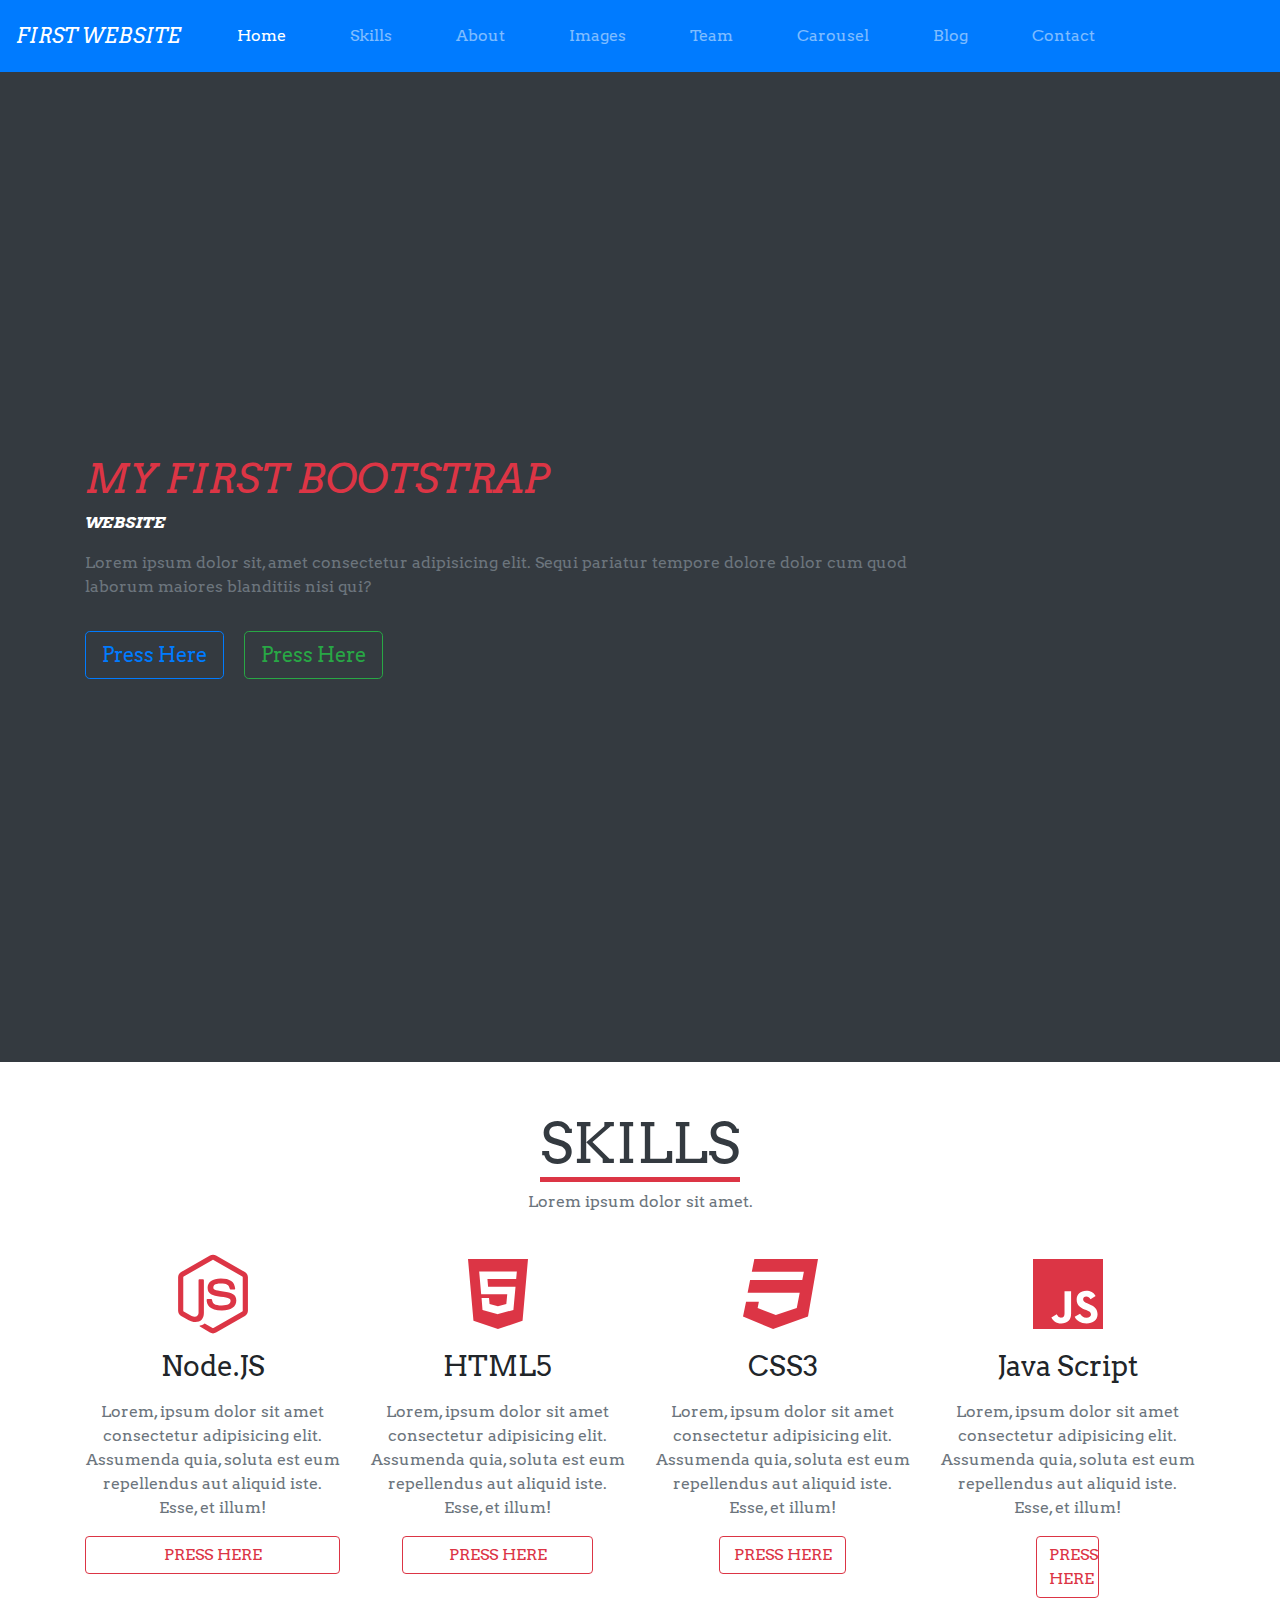
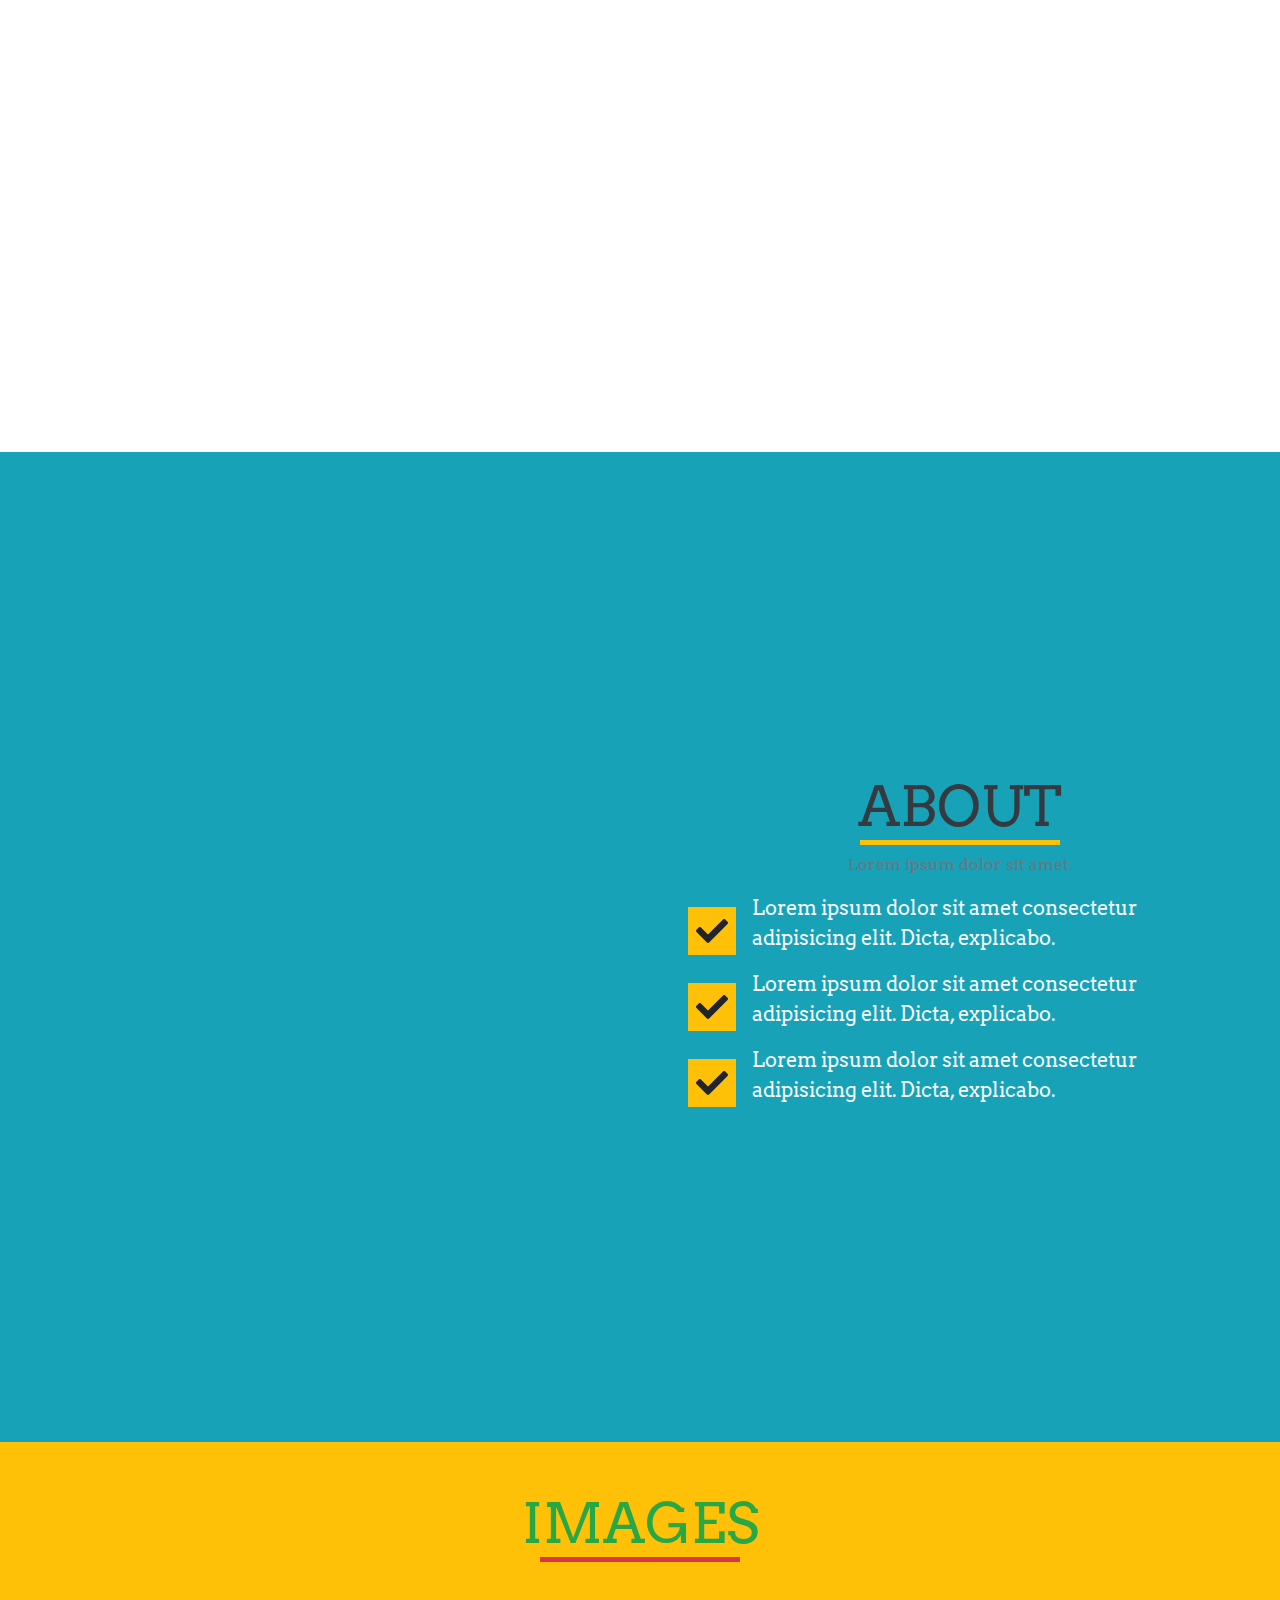
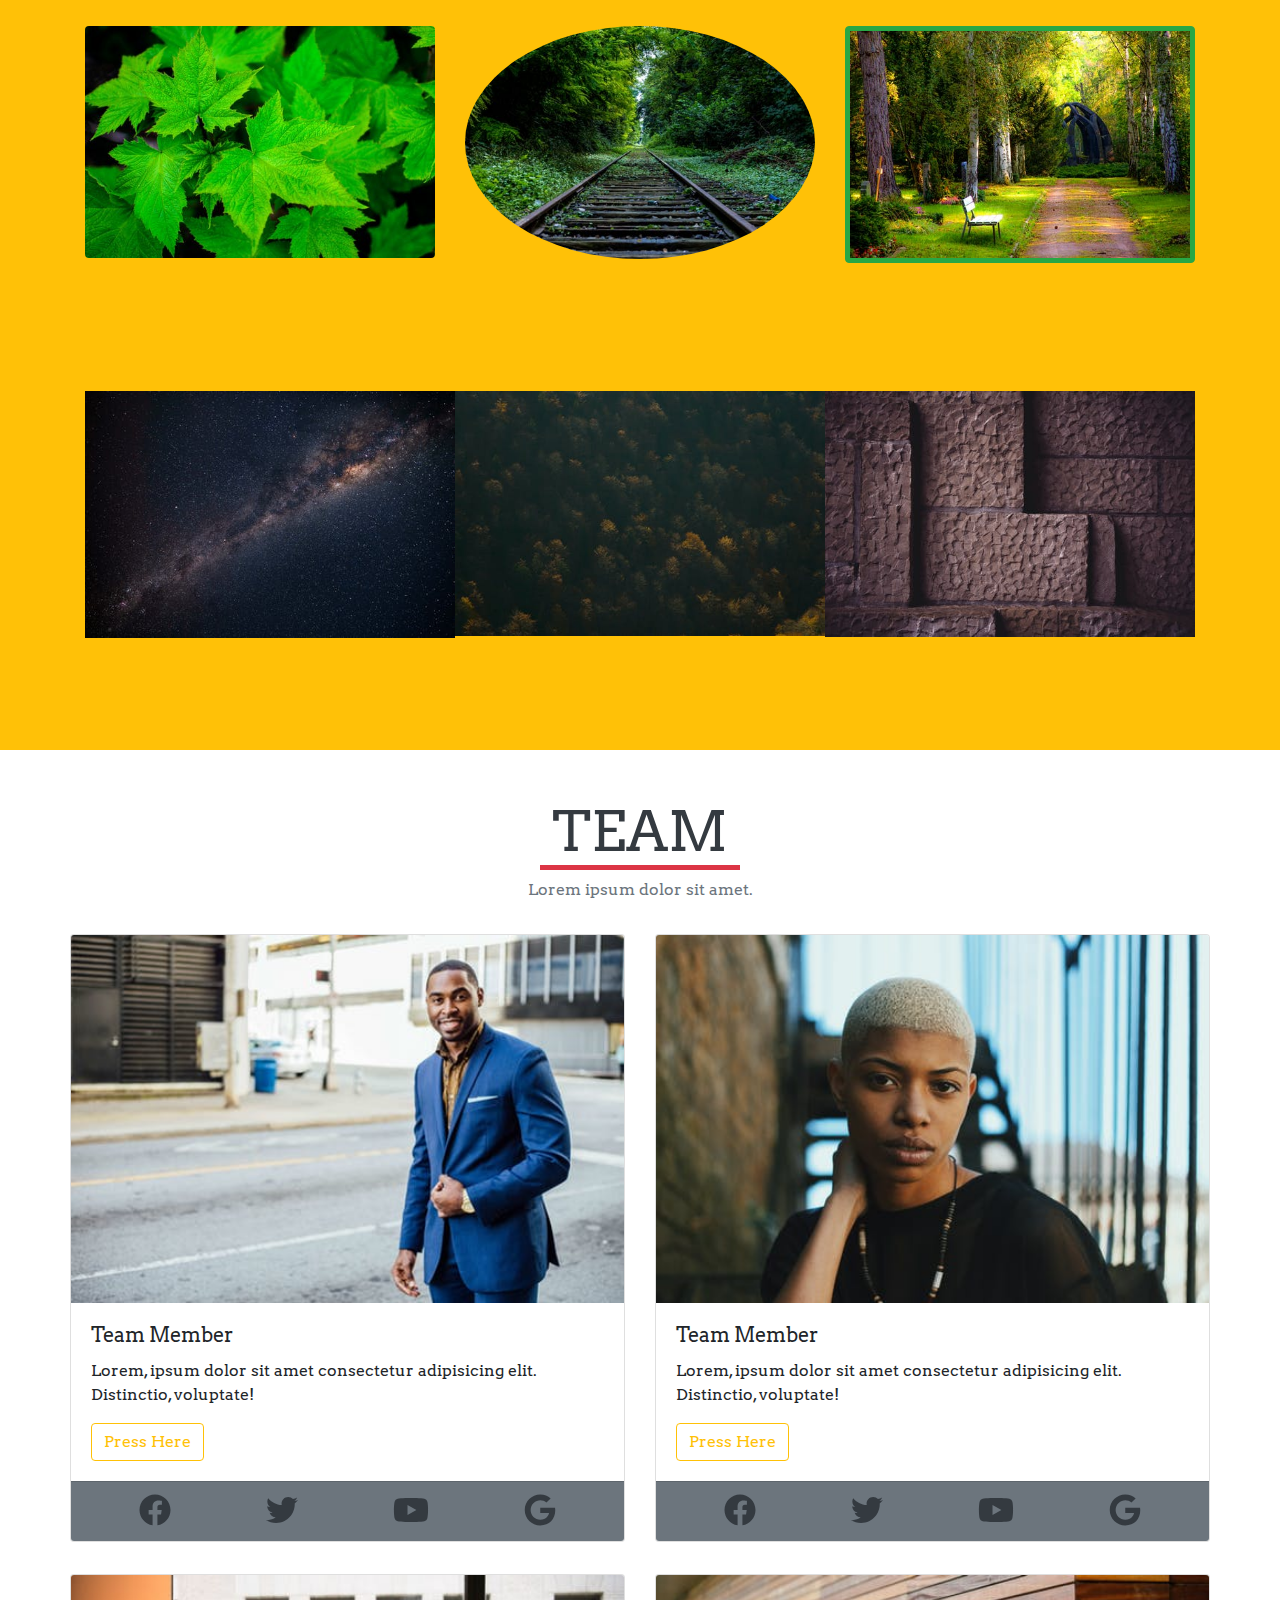
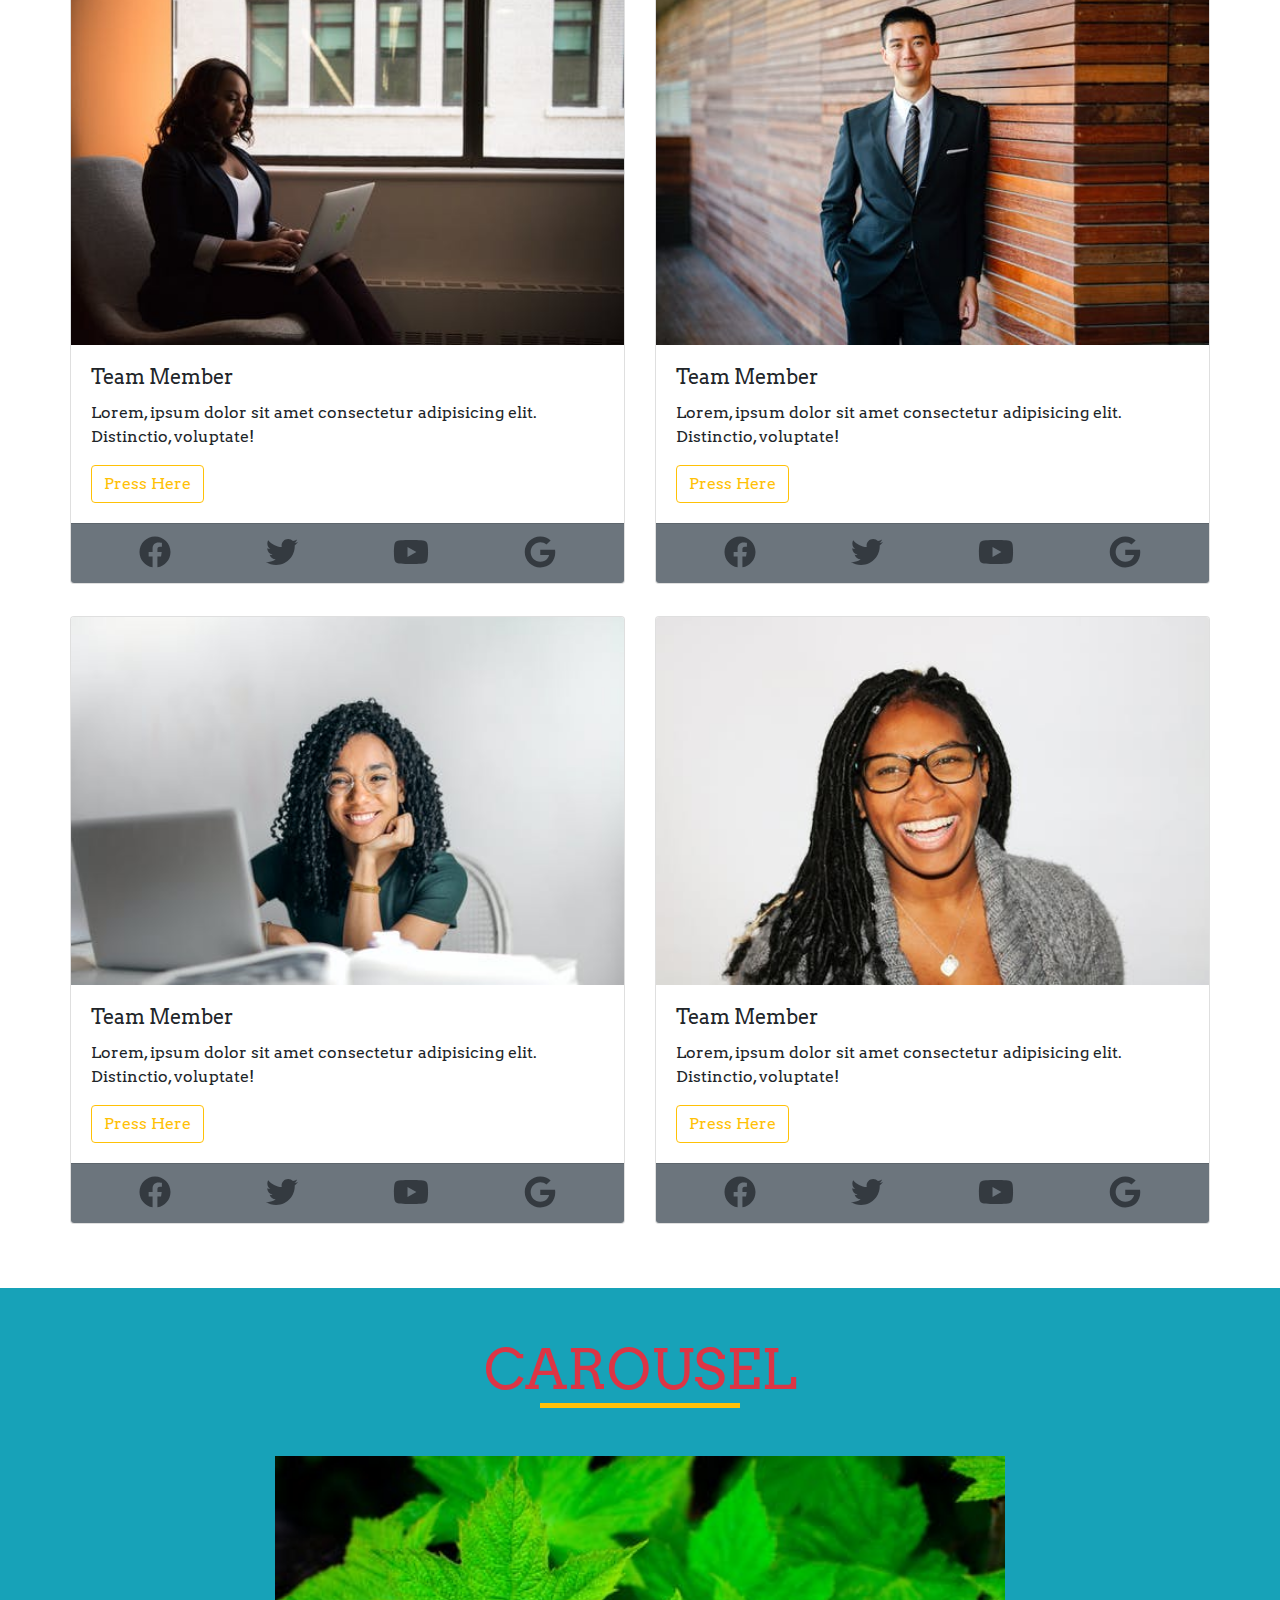
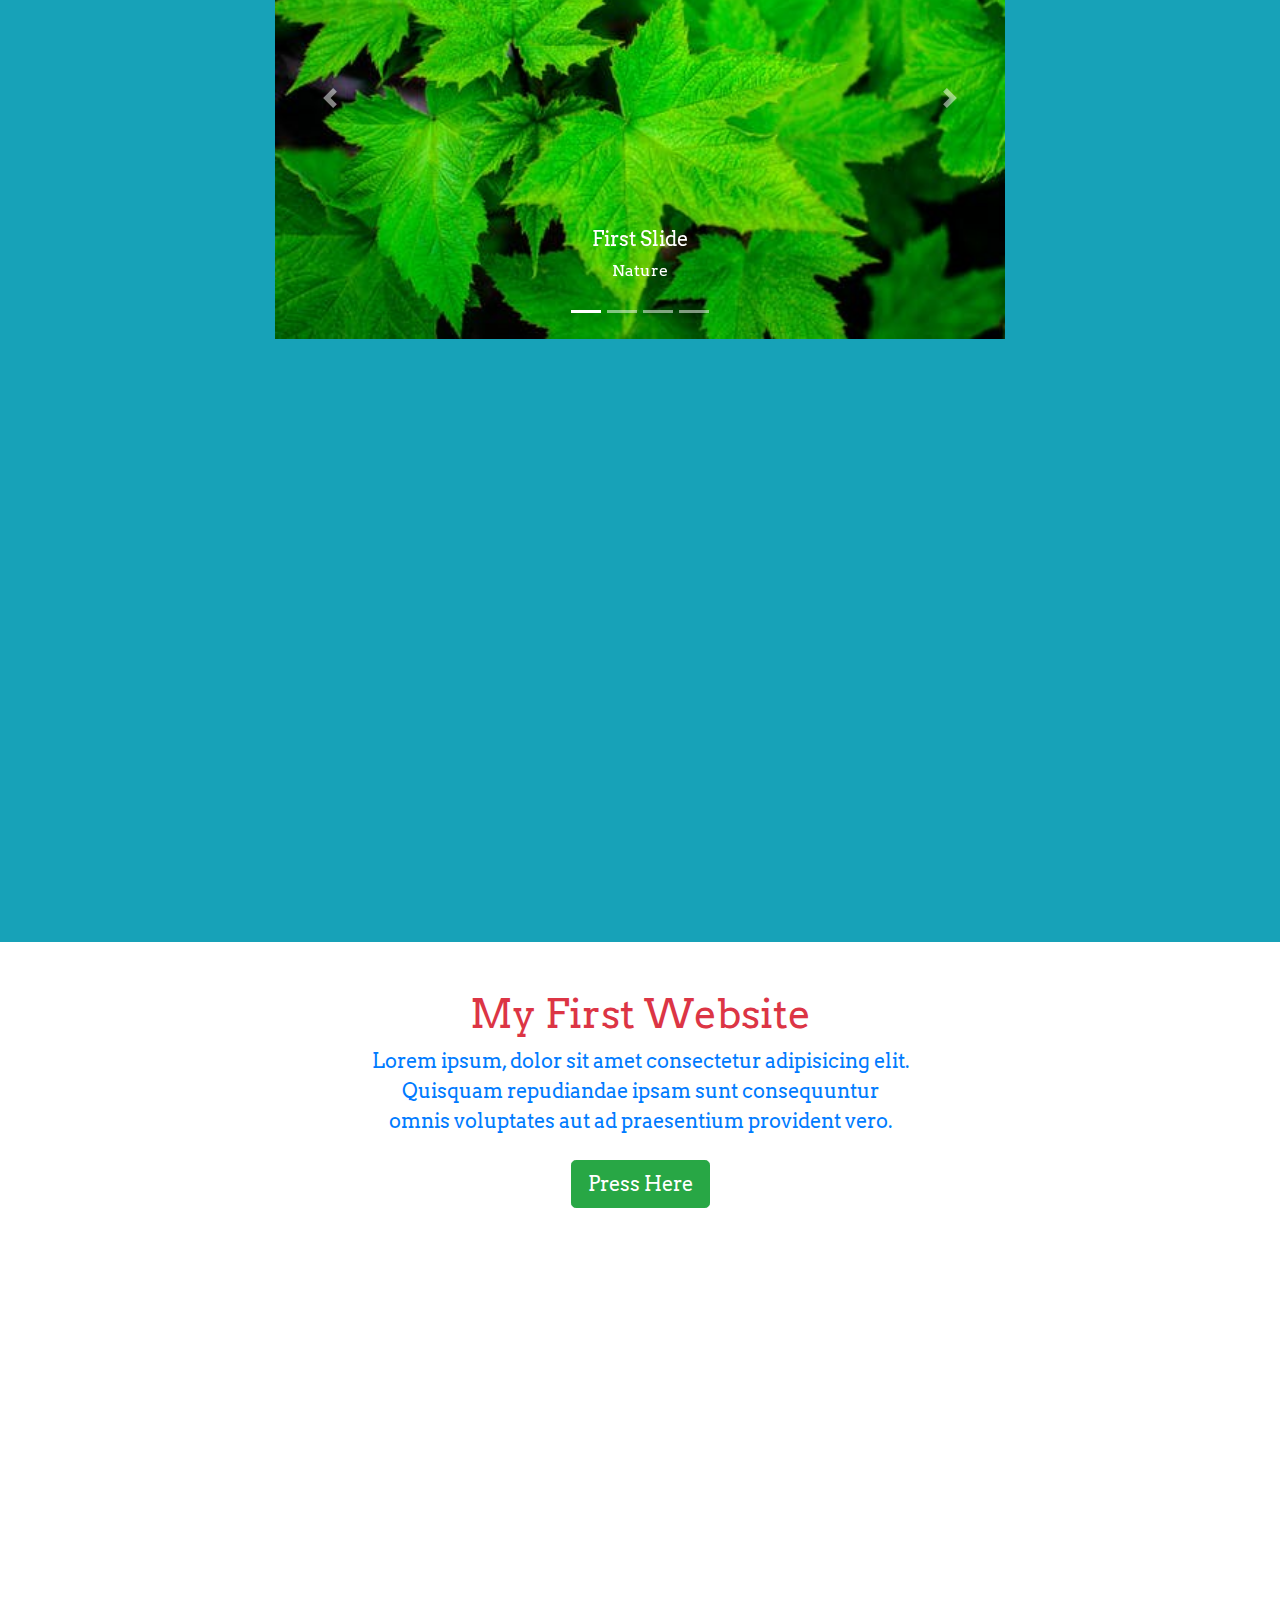
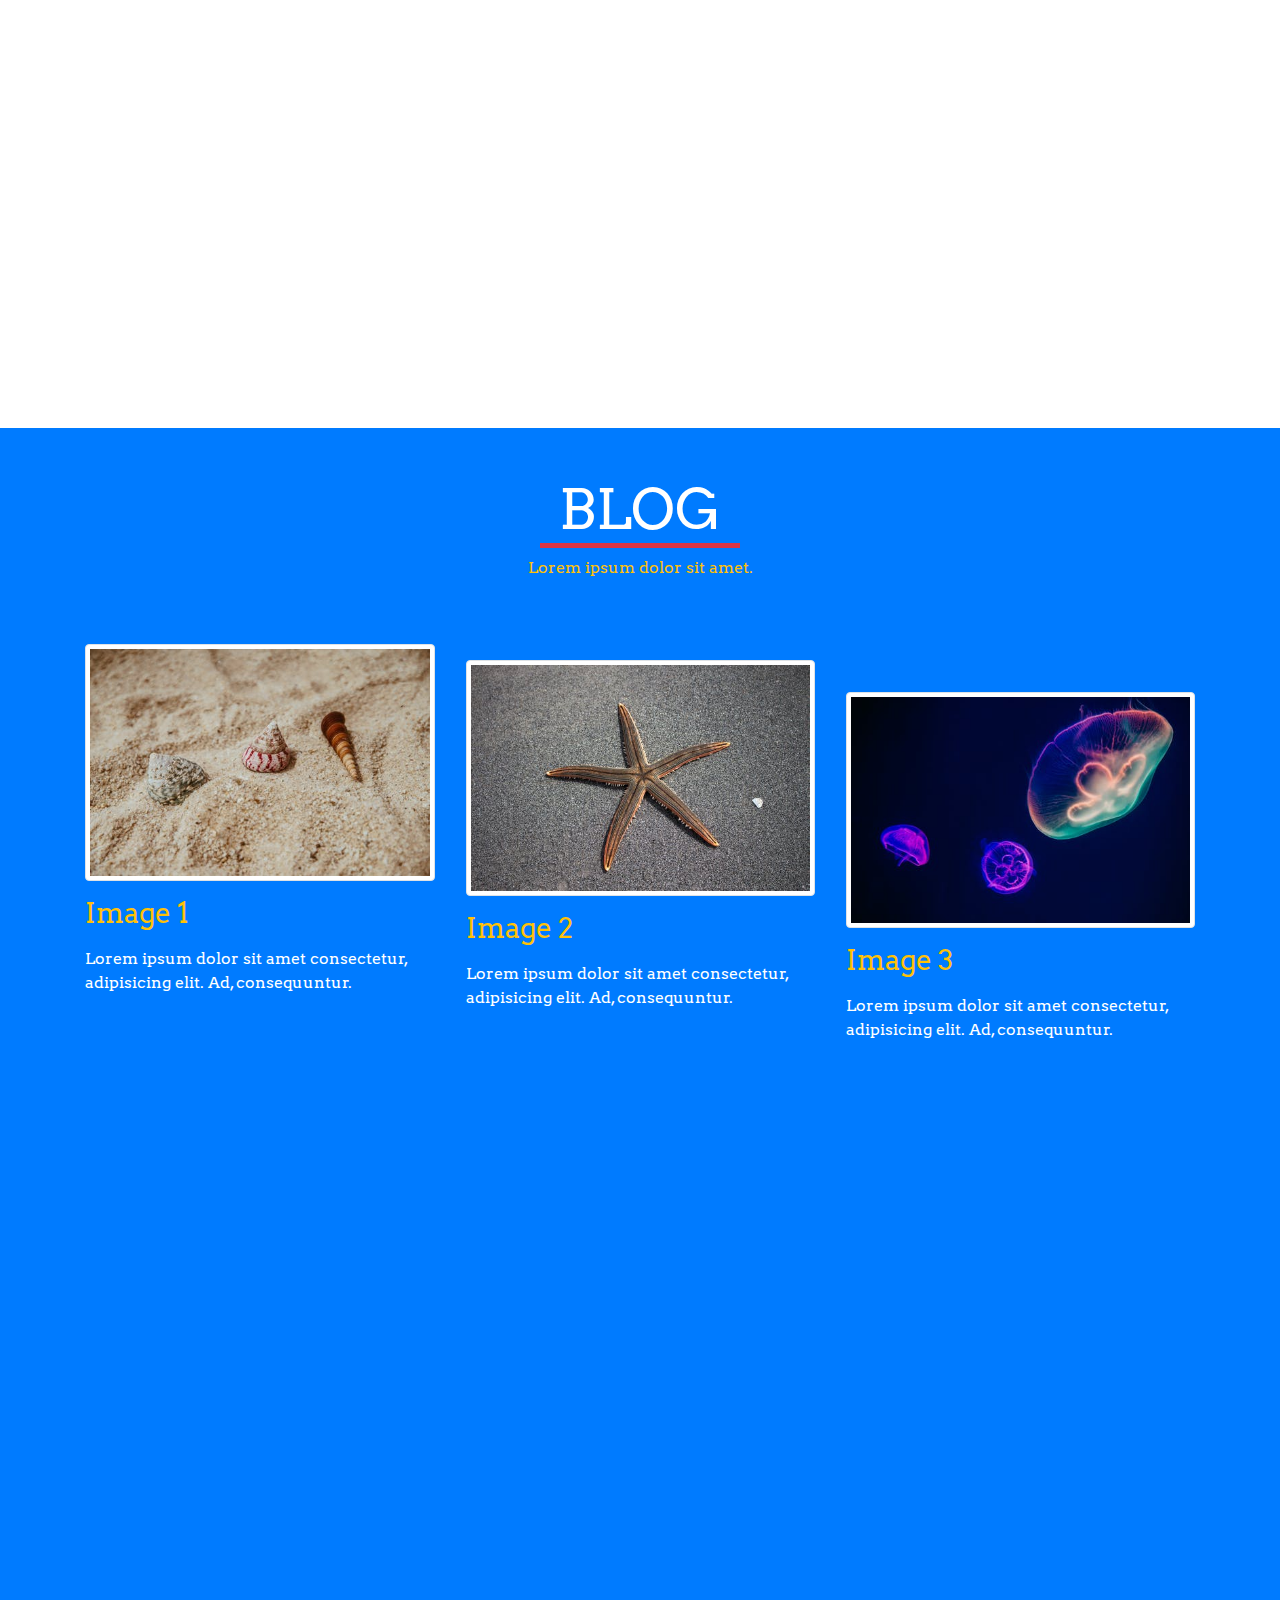
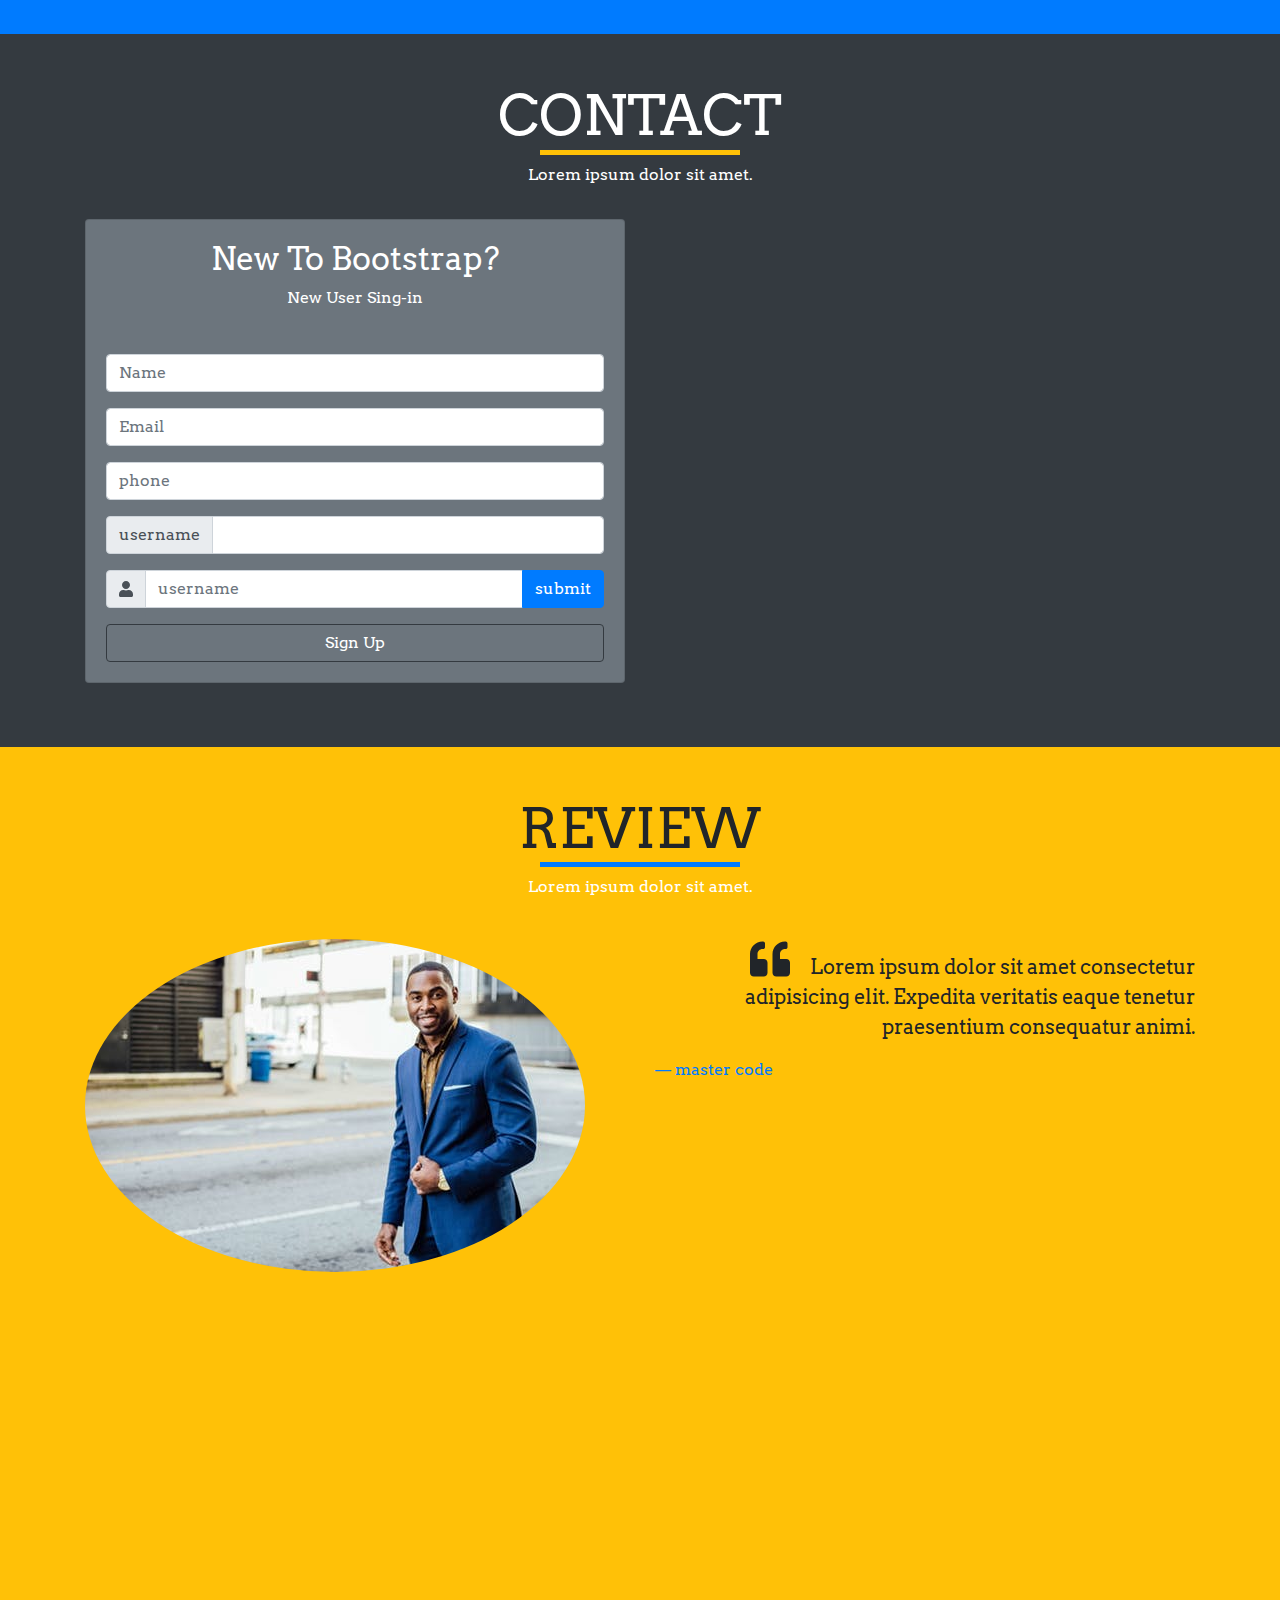
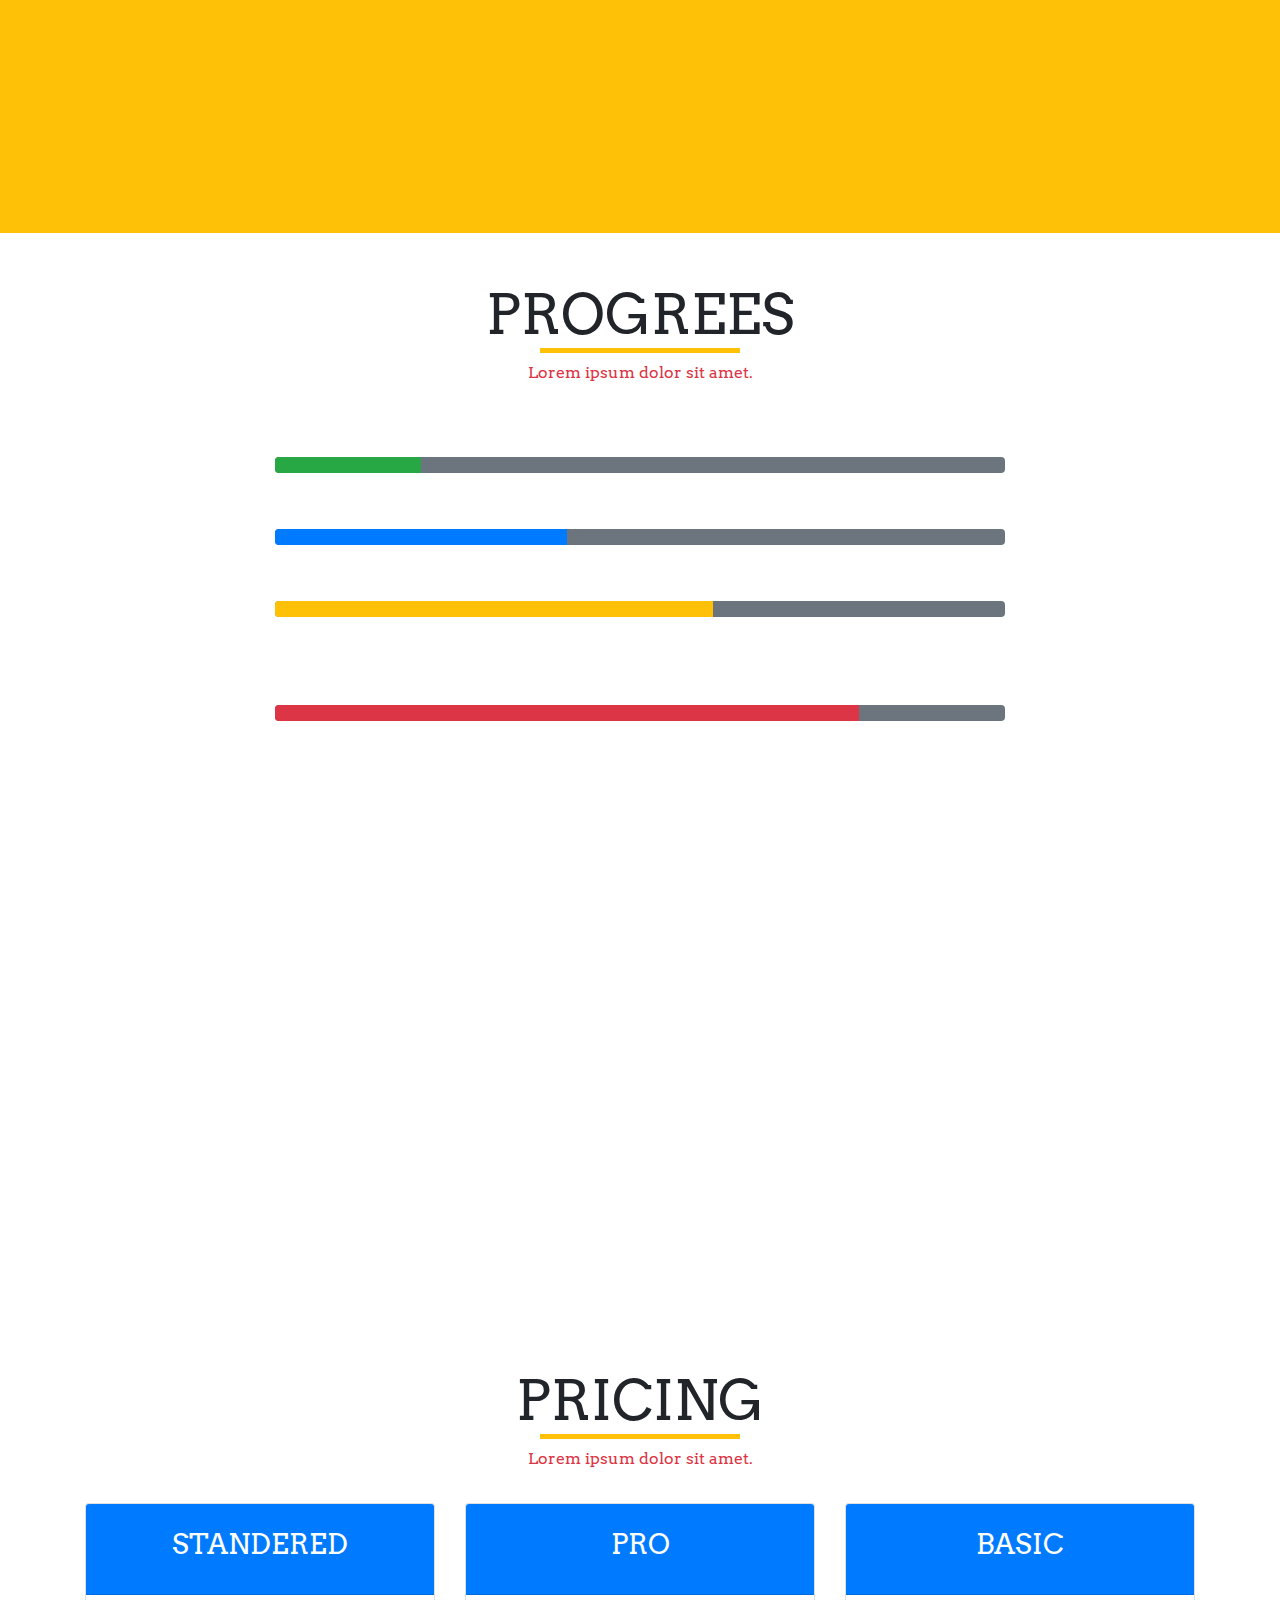
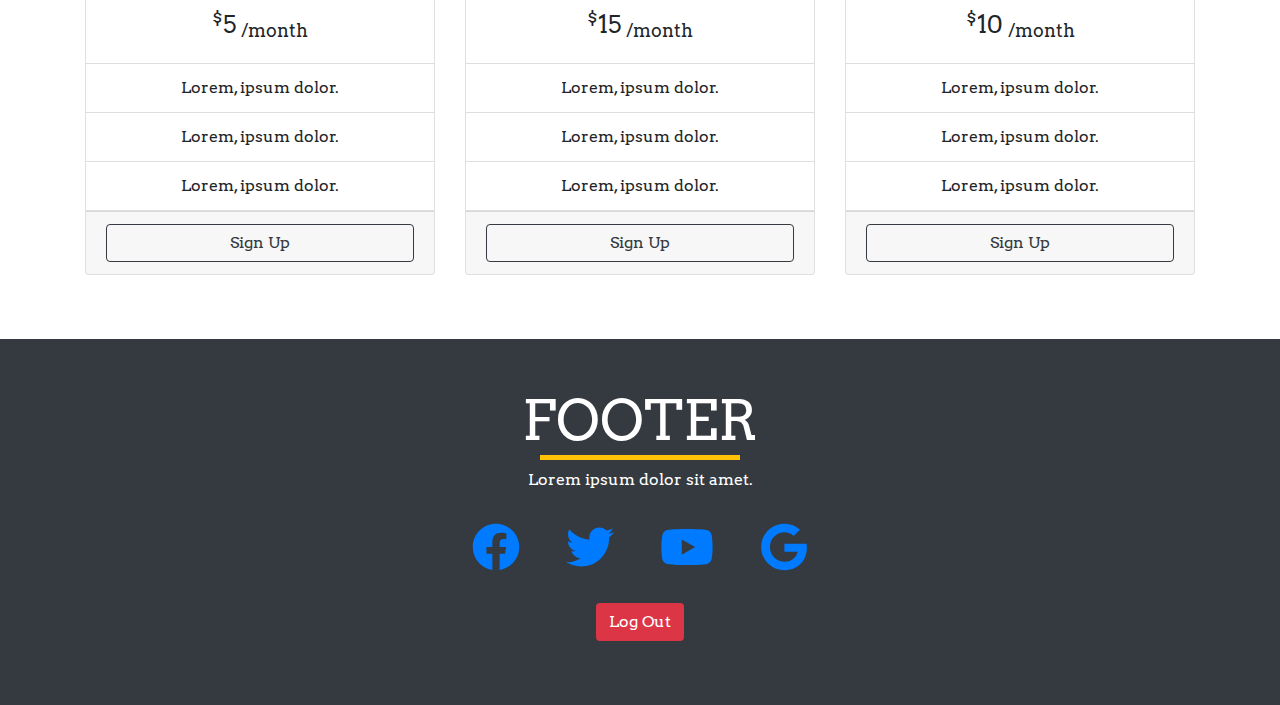
<file: index.html>
<!DOCTYPE html>
<html lang="en">
<head>
    <meta charset="UTF-8">
    <meta name="viewport" content="width=device-width, initial-scale=1.0">
    <title>BootStrap Project</title>
    <link rel="stylesheet" href="./CSS/bootstrap.min.css">
    <script src="./JS/all.js"></script>
    <link href="https://fonts.googleapis.com/css?family=Arvo:700" rel="stylesheet">
    <link rel="stylesheet" href="./CSS/main.css">
</head>
<body>
    <!-- navbar -->
    <nav class="navbar py-3 navbar-dark bg-primary navbar-expand-sm">
        <a href="#" class="navbar-brand text-uppercase font-italic mr-5">first website</a>
        <button class="navbar-toggler" type="button" data-toggle="collapse" data-target="#navbarlinks">
            <span class="navbar-toggler-icon"></span>
        </button>
        <div class="collapse navbar-collapse" id="navbarlinks">
            <ul class="navbar-nav mr-5">
                <li class="nav-item active"><a href="#header" class="nav-link">Home</a></li>
            </ul>
            <ul class="navbar-nav mr-5">
                <li class="nav-item"><a href="#skills" class="nav-link">Skills</a></li>
            </ul>
            <ul class="navbar-nav mr-5">
                <li class="nav-item"><a href="#about" class="nav-link">About</a></li>
            </ul>
            <ul class="navbar-nav mr-5">
                <li class="nav-item"><a href="#images" class="nav-link">Images</a></li>
            </ul>
            <ul class="navbar-nav mr-5">
                <li class="nav-item"><a href="#team" class="nav-link">Team</a></li>
            </ul>
            <ul class="navbar-nav mr-5">
                <li class="nav-item"><a href="#carousel" class="nav-link">Carousel</a></li>
            </ul>
            <ul class="navbar-nav mr-5">
                <li class="nav-item"><a href="#blog" class="nav-link">Blog</a></li>
            </ul>
            <ul class="navbar-nav">
                <li class="nav-item"><a href="#contact" class="nav-link">Contact</a></li>
            </ul>
        </div>
    </nav>
    <!-- end of navbar -->
    <!-- header -->
    <header id="header" class="bg-dark">
        <div class="container">
            <div class="row height align-items-center">
                <div class="col">
                    <h1 class="text-danger text-uppercase font-italic">my first bootstrap</h1>
                    <strong class="text-white font-italic">WEBSITE</strong>
                    <p class="text-muted py-3 w-75">Lorem ipsum dolor sit, amet 
                        consectetur adipisicing elit. Sequi pariatur tempore dolore dolor cum quod laborum maiores 
                        blanditiis nisi qui?</p>
                        <a href="#" class="btn btn-outline-primary btn-lg">Press Here</a>
                        <a href="#" class="btn btn-outline-success btn-lg mx-3">Press Here</a>
                </div>
            </div>
        </div>
    </header>
    <!-- end of header -->
    <section id="skills" class="bg-white py-5 height">
        <div class="container">
            <div class="row">
                <div class="col text-center">
                    <h1 class="text-uppercase display-4 text-dark mb-0">
                        <strong>skills</strong>
                    </h1>
                    <div class="title-underline bg-danger"></div>
                    <p class="mt-2 text-capitalized text-muted">Lorem ipsum dolor sit amet.</p>
                </div>  
            </div>
            <!--  -->
            <div class="row">
                <div class="col-md-6 col-lg-3 text-center my-4">
                    <i class="fab fa-node-js fa-5x text-danger"></i>
                    <h3 class="text-uppecase my-3">Node.JS</h3>
                    <p class="text-muted">Lorem, ipsum dolor sit amet consectetur adipisicing 
                        elit. Assumenda quia, soluta est eum repellendus aut aliquid iste. Esse, et illum!</p>
                        <a href="#" class="btn btn-outline-danger btn-block text-uppercase">Press Here</a>
                </div>
            <!--  -->
                <div class="col-md-6 col-lg-3 text-center my-4">
                    <i class="fab fa-html5 fa-5x text-danger"></i>
                    <h3 class="text-uppecase my-3">HTML5</h3>
                    <p class="text-muted">Lorem, ipsum dolor sit amet consectetur adipisicing 
                        elit. Assumenda quia, soluta est eum repellendus aut aliquid iste. Esse, et illum!</p>
                        <a href="#" class="btn btn-outline-danger w-75 text-uppercase">Press Here</a>
                </div>
            <!--  -->
                <div class="col-md-6 col-lg-3 text-center my-4">
                    <i class="fab fa-css3 fa-5x text-danger"></i>
                    <h3 class="text-uppecase my-3">CSS3</h3>
                    <p class="text-muted">Lorem, ipsum dolor sit amet consectetur adipisicing 
                        elit. Assumenda quia, soluta est eum repellendus aut aliquid iste. Esse, et illum!</p>
                        <a href="#" class="btn btn-outline-danger w-50 text-uppercase">Press Here</a>
                </div>
            <!--  -->
                <div class="col-md-6 col-lg-3 text-center my-4">
                    <i class="fab fa-js fa-5x text-danger"></i>
                    <h3 class="text-uppecase my-3">Java Script</h3>
                    <p class="text-muted">Lorem, ipsum dolor sit amet consectetur adipisicing 
                        elit. Assumenda quia, soluta est eum repellendus aut aliquid iste. Esse, et illum!</p>
                        <a href="#" class="btn btn-outline-danger w-25 text-uppercase">Press Here</a>
                </div>
            <!--  -->
        </div>
    </section>
    <!-- end of skills section -->
    <!-- about -->
    <section id="about" class="bg-info">
        <div class="container-fluid">
            <div class="row height">
                <div class="col-md-6 about-picture height-80">

                </div>
                <div class="col-md-6 about-text height-80 px-5 d-flex align-items-center justify-content-center">
                    <div class="about-text-center">
                        <div class="row">
                            <div class="col text-center">
                                <h1 class="text-uppercase display-4 text-dark mb-0">
                                    <strong>about</strong>
                                </h1>
                                <div class="title-underline bg-warning"></div>
                                <p class="mt-2 text-capitalized text-muted">Lorem ipsum dolor sit amet.</p>
                            </div>  
                        </div>
                        <!-- Checkbox  -->
                        <div class="checkbox-item d-flex">
                            <i class="fas fa-check fa-3x p-2 mr-3 bg-warning align-self-center"></i>
                            <p class="text-light lead">
                                Lorem ipsum dolor sit amet consectetur adipisicing elit. Dicta, explicabo.
                            </p>
                        </div>
                        <div class="checkbox-item d-flex">
                            <i class="fas fa-check fa-3x p-2 mr-3 bg-warning align-self-center"></i>
                            <p class="text-light lead">
                                Lorem ipsum dolor sit amet consectetur adipisicing elit. Dicta, explicabo.
                            </p>
                        </div>
                        <div class="checkbox-item d-flex">
                            <i class="fas fa-check fa-3x p-2 mr-3 bg-warning align-self-center"></i>
                            <p class="text-light lead">
                                Lorem ipsum dolor sit amet consectetur adipisicing elit. Dicta, explicabo.
                            </p>
                        </div>
                    </div>
                </div>
            </div>
        </div>
    </section>
    <!-- end of about -->
    <!-- start of images -->
    <section id="images" class="py-5 bg-warning">
        <div class="container">
            <div class="row">
                <div class="col text-center">
                    <h1 class="text-uppercase display-4 text-success mb-0">
                        <strong>images</strong>
                    </h1>
                    <div class="title-underline bg-danger"></div>
                </div>  
            </div>
            <div class="row py-3">
                <div class="col-sm-6 col-md-4 my-5">
                    <img src="./img/img-1.jpg" class="img-fluid rounded" alt="image">
                </div>
                <div class="col-sm-6 col-md-4 my-5">
                    <img src="./img/img-2.jpg" class="img-fluid rounded-circle" alt="image">
                </div>
                <div class="col-sm-6 col-md-4 my-5 mx-auto">
                    <img src="./img/img-3.jpeg" class="img-fluid img-thumbnail border-success bg-success" alt="image">
                </div>
            </div>
            <div class="row py-3 no-gutters">
                <div class="col-sm-6 col-md-4 my-5">
                    <img src="./img/img-4.jpeg" class="img-fluid" alt="image">
                </div>
                <div class="col-sm-6 col-md-4 my-5">
                    <img src="./img/img-5.jpeg" class="img-fluid" alt="image">
                </div>
                <div class="col-sm-6 col-md-4 my-5 mx-auto">
                    <img src="./img/img-6.jpeg" class="img-fluid" alt="image">
                </div>
            </div>
        </div>
    </section>
    <!-- end of images -->
    <!-- team -->
    <section id="team" class="bg-white py-5">
        <div class="container">
            <div class="row">
                <div class="col text-center">
                    <h1 class="text-uppercase display-4 text-dark mb-0">
                        <strong>team</strong>
                    </h1>
                    <div class="title-underline bg-danger"></div>
                    <p class="mt-2 text-capitalized text-muted">Lorem ipsum dolor sit amet.</p>
                </div>
                <div class="row">
                    <div class="col-md-6 com-lg-4 my-3">
                        <div class="card">
                            <img src="./img/mem-1.jpg" alt="member" class="card-img-top">
                            <div class="card-body">
                                <h5 class="card-title text-capitalize"> team member</h5>
                                <p class="card-text">Lorem, ipsum dolor sit amet consectetur adipisicing elit. Distinctio, voluptate!</p>
                                <a href="#" class="btn btn-outline-warning">Press Here</a>
                            </div>
                            <div class="card-footer bg-secondary d-flex justify-content-around">
                                <a href="#"><i class="fab fa-facebook fa-2x text-dark"></i></a>
                                <a href="#"><i class="fab fa-twitter fa-2x text-dark"></i></a>
                                <a href="#"><i class="fab fa-youtube fa-2x text-dark"></i></a>
                                <a href="#"><i class="fab fa-google fa-2x text-dark"></i></a>
                            </div>
                        </div>
                    </div>
                    <div class="col-md-6 com-lg-4 my-3">
                        <div class="card">
                            <img src="./img/mem-2.jpg" alt="member" class="card-img-top">
                            <div class="card-body">
                                <h5 class="card-title text-capitalize"> team member</h5>
                                <p class="card-text">Lorem, ipsum dolor sit amet consectetur adipisicing elit. Distinctio, voluptate!</p>
                                <a href="#" class="btn btn-outline-warning">Press Here</a>
                            </div>
                            <div class="card-footer bg-secondary d-flex justify-content-around">
                                <a href="#"><i class="fab fa-facebook fa-2x text-dark"></i></a>
                                <a href="#"><i class="fab fa-twitter fa-2x text-dark"></i></a>
                                <a href="#"><i class="fab fa-youtube fa-2x text-dark"></i></a>
                                <a href="#"><i class="fab fa-google fa-2x text-dark"></i></a>
                            </div>
                        </div>
                    </div>
                    <div class="col-md-6 com-lg-4 my-3">
                        <div class="card">
                            <img src="./img/mem-3.jpeg" alt="member" class="card-img-top">
                            <div class="card-body">
                                <h5 class="card-title text-capitalize"> team member</h5>
                                <p class="card-text">Lorem, ipsum dolor sit amet consectetur adipisicing elit. Distinctio, voluptate!</p>
                                <a href="#" class="btn btn-outline-warning">Press Here</a>
                            </div>
                            <div class="card-footer bg-secondary d-flex justify-content-around">
                                <a href="#"><i class="fab fa-facebook fa-2x text-dark"></i></a>
                                <a href="#"><i class="fab fa-twitter fa-2x text-dark"></i></a>
                                <a href="#"><i class="fab fa-youtube fa-2x text-dark"></i></a>
                                <a href="#"><i class="fab fa-google fa-2x text-dark"></i></a>
                            </div>
                        </div>
                    </div>
                    <div class="col-md-6 com-lg-4 my-3">
                        <div class="card">
                            <img src="./img/mem-4.jpeg" alt="member" class="card-img-top">
                            <div class="card-body">
                                <h5 class="card-title text-capitalize"> team member</h5>
                                <p class="card-text">Lorem, ipsum dolor sit amet consectetur adipisicing elit. Distinctio, voluptate!</p>
                                <a href="#" class="btn btn-outline-warning">Press Here</a>
                            </div>
                            <div class="card-footer bg-secondary d-flex justify-content-around">
                                <a href="#"><i class="fab fa-facebook fa-2x text-dark"></i></a>
                                <a href="#"><i class="fab fa-twitter fa-2x text-dark"></i></a>
                                <a href="#"><i class="fab fa-youtube fa-2x text-dark"></i></a>
                                <a href="#"><i class="fab fa-google fa-2x text-dark"></i></a>
                            </div>
                        </div>
                    </div>
                    <div class="col-md-6 com-lg-4 my-3">
                        <div class="card">
                            <img src="./img/mem-5.jpg" alt="member" class="card-img-top">
                            <div class="card-body">
                                <h5 class="card-title text-capitalize"> team member</h5>
                                <p class="card-text">Lorem, ipsum dolor sit amet consectetur adipisicing elit. Distinctio, voluptate!</p>
                                <a href="#" class="btn btn-outline-warning">Press Here</a>
                            </div>
                            <div class="card-footer bg-secondary d-flex justify-content-around">
                                <a href="#"><i class="fab fa-facebook fa-2x text-dark"></i></a>
                                <a href="#"><i class="fab fa-twitter fa-2x text-dark"></i></a>
                                <a href="#"><i class="fab fa-youtube fa-2x text-dark"></i></a>
                                <a href="#"><i class="fab fa-google fa-2x text-dark"></i></a>
                            </div>
                        </div>
                    </div>
                    <div class="col-md-6 com-lg-4 my-3">
                        <div class="card">
                            <img src="./img/mem-6.jpeg" alt="member" class="card-img-top">
                            <div class="card-body">
                                <h5 class="card-title text-capitalize"> team member</h5>
                                <p class="card-text">Lorem, ipsum dolor sit amet consectetur adipisicing elit. Distinctio, voluptate!</p>
                                <a href="#" class="btn btn-outline-warning">Press Here</a>
                            </div>
                            <div class="card-footer bg-secondary d-flex justify-content-around">
                                <a href="#"><i class="fab fa-facebook fa-2x text-dark"></i></a>
                                <a href="#"><i class="fab fa-twitter fa-2x text-dark"></i></a>
                                <a href="#"><i class="fab fa-youtube fa-2x text-dark"></i></a>
                                <a href="#"><i class="fab fa-google fa-2x text-dark"></i></a>
                            </div>
                        </div>
                    </div>
                </div>
            </div>
        </div>
    </section>
    <!-- end of team -->
    <!-- carousel -->
    <section id="carousel" class="py-5 bg-info">
        <div class="container">
            <div class="row">
                <div class="col text-center">
                    <h1 class="text-uppercase display-4 text-danger mb-0">
                        <strong>carousel</strong>
                    </h1>
                    <div class="title-underline bg-warning"></div>
                </div>
            </div>
            <div class="row my-5 height">
                <div class="col-md-8 mx-auto text-center">
                    <div id="example" class="carousel slide" data-ride='carousel'>
                        <ul class="carousel-indicators">
                            <li data-target="#example" data-slide-to='0' class="active"></li>
                            <li data-target="#example" data-slide-to='1'></li>
                            <li data-target="#example" data-slide-to='2'></li>
                            <li data-target="#example" data-slide-to='3'></li>
                        </ul>
                        <div class="carousel-inner">
                            <div class="carousel-item active">
                                <img src="./img/img-1.jpg" alt="image" class="d-block w-100">
                                <div class="carousel-caption d-none d-md-block">
                                    <h5>First Slide</h5>
                                    <p>Nature</p>
                                </div>
                            </div>
                            <div class="carousel-item">
                                <img src="./img/img-2.jpg" alt="image" class="d-block w-100">
                                <div class="carousel-caption d-none d-md-block">
                                    <h5>Second Slide</h5>
                                    <p>Nature</p>
                                </div>
                            </div>
                            <div class="carousel-item">
                                <img src="./img/img-3.jpeg" alt="image" class="d-block w-100">
                                <div class="carousel-caption d-none d-md-block">
                                    <h5>Third Slide</h5>
                                    <p>Nature</p>
                                </div>
                            </div>
                            <div class="carousel-item">
                                <img src="./img/img-4.jpeg" alt="image" class="d-block w-100">
                                <div class="carousel-caption d-none d-md-block">
                                    <h5>Fourth Slide</h5>
                                    <p>Nature</p>
                                </div>
                            </div>
                        </div>
                        <a href="#example" class="carousel-control-prev" data-slide="prev">
                            <span class="carousel-control-prev-icon"></span>
                        </a>
                        <a href="#example" class="carousel-control-next" data-slide="next">
                            <span class="carousel-control-next-icon"></span>
                        </a>
                    </div>
                </div>
            </div>
        </div>
    </section>
    <!-- end of carousel -->
    <!-- filler -->
    <div id="filler" class="section p-5">
        <div class="container">
            <div class="row height">
                <div class="col-md-6 mx-auto text-center">
                    <h1 class="text-danger text-capitalize">my first website</h1>
                    <p class="lead text-primary">Lorem ipsum, dolor sit amet consectetur adipisicing elit. 
                        Quisquam repudiandae ipsam sunt consequuntur omnis voluptates aut ad praesentium provident vero.</p>
                    <a href="#" class="btn btn-lg btn-success m-2">Press Here</a>
                </div>
            </div>
        </div>
    </div>
    <!-- end of filler -->
    <!-- blog -->
    <section id="blog" class="bg-primary py-5">
        <div class="container">
            <div class="row">
                <div class="col text-center">
                    <h1 class="text-uppercase display-4 text-white mb-0">
                        <strong>blog</strong>
                    </h1>
                    <div class="title-underline bg-danger"></div>
                    <p class="mt-2 text-capitalized text-warning">Lorem ipsum dolor sit amet.</p>
                </div>
            </div>
            <div class="row py-5 height">
                <div class="col-md-4">
                    <img src="./img/blg-1.jpeg" alt="image" class="img-fluid img-thumbnail">
                    <h3 class="my-3 text-warning">Image 1</h3>
                    <p class="text-white">Lorem ipsum dolor sit amet consectetur, adipisicing elit. Ad, consequuntur.</p>
                </div>
                <div class="col-md-4 py-3 pl-3">
                    <img src="./img/blg-2.jpeg" alt="image" class="img-fluid img-thumbnail">
                    <h3 class="my-3 text-warning">Image 2</h3>
                    <p class="text-white">Lorem ipsum dolor sit amet consectetur, adipisicing elit. Ad, consequuntur.</p>
                </div>
                <div class="col-md-4 py-5 pl-3">
                    <img src="./img/blg-3.jpeg" alt="image" class="img-fluid img-thumbnail">
                    <h3 class="my-3 text-warning">Image 3</h3>
                    <p class="text-white">Lorem ipsum dolor sit amet consectetur, adipisicing elit. Ad, consequuntur.</p>
                </div>
            </div>
        </div>
    </section>
    <!-- end of blog -->
    <!-- contact -->
    <section id="contact" class="py-5 bg-dark">
        <div class="container">
            <div class="row">
                <div class="col text-center">
                    <h1 class="text-uppercase display-4 text-white mb-0">
                        <strong>contact</strong>
                    </h1>
                    <div class="title-underline bg-warning"></div>
                    <p class="mt-2 text-capitalized text-white">Lorem ipsum dolor sit amet.</p>
                </div>
            </div> 
            <div class="row">
                <div class="col-md-6 my-3">
                    <div class="card card-body bg-secondary">
                        <div class="card-title text-white text-center">
                            <h2 class="text-capitalize">new to bootstrap?</h2>
                            <p>New User Sing-in</p>
                        </div>
                        <form>
                            <div class="form-group mt-3">
                                <input type="text" class="form-control" id="name" placeholder="Name">
                            </div>
                            <div class="form-group mt-3">
                                <input type="email" class="form-control" id="email" placeholder="Email">
                            </div>
                            <div class="form-group mt-3">
                                <input type="tel" class="form-control" id="phone" placeholder="phone">
                            </div>
                            <div class="input-group my-3">
                                <div class="input-group-prepend">
                                    <span class="input-group-text">username</span>
                                </div>
                                <input type="text" class="form-control" id="fg-name">
                            </div>
                            <div class="input-group my-3">
                                <div class="input-group-prepend">
                                    <span class="input-group-text">
                                        <i class="fas fa-user"></i>
                                    </span>
                                </div>
                                <input type="text" class="form-control" id="fg-name" placeholder="username">
                                <div class="input-group-append">
                                    <button type="button" class="btn btn-primary">submit</button>
                                </div>
                            </div>
                            <button type="submit" class="btn btn-outline-dark btn-block text-white">Sign Up</button>
                        </form>
                    </div>
                </div>
                <div class="col-md-6 my-3">
                    <div class="embed-responsive embed-responsive-4by3">
                        <iframe class="embed-responsive-item" src="https://www.google.com/maps/embed?pb=!1m18!1m12!1m3!1d487293.2774677608!2d78.
                        12784000692413!3d17.412808363619543!2m3!1f0!2f0!3f0!3m2!1i1024!2i768!4f13
                        .1!3m3!1m2!1s0x3bcb99daeaebd2c7%3A0xae93b78392bafbc2!2sHyderabad%2C%20Telangana!5e0!3m2!1sen!2sin
                        !4v1593599321785!5m2!1sen!2sin" width="600" height="450" frameborder="0" style="border:0;" 
                        allowfullscreen="" aria-hidden="false" tabindex="0"></iframe>
                    </div>
                </div>
            </div>    
        </div>
    </section>
    <!-- end of contact -->
    <!-- review -->
    <section id="review" class="bg-warning py-5">
        <div class="container height">
            <div class="row">
                <div class="col text-center">
                    <h1 class="text-uppercase display-4 dark mb-0">
                        <strong>review</strong>
                    </h1>
                    <div class="title-underline bg-primary"></div>
                    <p class="mt-2 text-capitalized text-white">Lorem ipsum dolor sit amet.</p>
                </div>         
            </div>
            <div class="row">
                <div class="col-md-6 my-4">
                    <img src="./img/mem-1.jpg" alt="person" class="img-fluid rounded-circle d-none d-md-block">
                </div>
                <div class="col-md-6 my-4">
                    <blockquote class="blockquote text-right">
                        <p><i class="fas fa-quote-left fa-2x mr-3"></i>
                        Lorem ipsum dolor sit amet consectetur adipisicing elit. Expedita veritatis eaque 
                        tenetur praesentium consequatur animi.
                        </p>
                        <footer class="blockquote-footer text-left text-primary">master code</footer>
                    </blockquote>
                </div>
            </div>
        </div>
    </section>
    <!-- end of review -->
    <!-- Progress Bars -->
    <section id="progress" class="bg-white py-5">
        <div class="container height">
            <div class="row">
                <div class="col text-center">
                    <h1 class="text-uppercase display-4 dark mb-0">
                        <strong>progrees</strong>
                    </h1>
                    <div class="title-underline bg-warning"></div>
                    <p class="mt-2 text-capitalized text-danger">Lorem ipsum dolor sit amet.</p>
                </div>  
            </div>
            <div class="row">
                <div class="col-md-8 mx-auto">
                    <h1 class="text-white">html</h1>
                    <div class="progress bg-secondary">
                        <div class="progress-bar bg-success" style="width: 20%;"></div>
                    </div>
                    <h1 class="text-white">css</h1>
                    <div class="progress bg-secondary">
                        <div class="progress-bar bg-primary" style="width: 40%;"></div>
                    </div>
                    <h1 class="text-white">js</h1>
                    <div class="progress bg-secondary">
                        <div class="progress-bar bg-warning" style="width: 60%;"></div>
                    </div>
                    <div class="my-3 text-white d-flex justify-content-between">
                        <h1 class="text-white">bootstrap</h1>
                        <h1 class="text-white">80%</h1>
                    </div>
                    <div class="progress bg-secondary">
                        <div class="progress-bar bg-danger" style="width: 80%;"></div>
                    </div>
                </div>
            </div>
        </div>
    </section>
    <!-- end of progress bars -->
    <!-- pricing -->
    <section id="pricing" class="py-5 bg-white">
        <div class="container">
            <div class="row">
                <div class="col text-center">
                    <h1 class="text-uppercase display-4 dark mb-0">
                        <strong>pricing</strong>
                    </h1>
                    <div class="title-underline bg-warning"></div>
                    <p class="mt-2 text-capitalized text-danger">Lorem ipsum dolor sit amet.</p>
                </div>
            </div>
            <div class="row py-3">
                <div class="col-md-4">
                    <div class="card">
                        <div class="card-header bg-primary text-white text-uppercase py-4 text-center">
                            <h3>standered</h3>
                        </div>
                        <div class="card-title text-center my-3">
                            <h4>
                                <sup>$</sup>5
                                <sub>/month</sub>
                            </h4>
                        </div>
                        <ul class="list-group list-group-flush text-center">
                            <li class="list-group-item">Lorem, ipsum dolor.</li>
                            <li class="list-group-item">Lorem, ipsum dolor.</li>
                            <li class="list-group-item">Lorem, ipsum dolor.</li>
                        </ul>
                        <div class="card-footer">
                            <a href="#" class="btn btn-outline-dark btn-block">Sign Up</a>
                        </div>
                    </div>
                </div>
                <div class="col-md-4">
                    <div class="card">
                        <div class="card-header bg-primary text-white text-uppercase py-4 text-center">
                            <h3>Pro</h3>
                        </div>
                        <div class="card-title text-center my-3">
                            <h4>
                                <sup>$</sup>15
                                <sub>/month</sub>
                            </h4>
                        </div>
                        <ul class="list-group list-group-flush text-center">
                            <li class="list-group-item">Lorem, ipsum dolor.</li>
                            <li class="list-group-item">Lorem, ipsum dolor.</li>
                            <li class="list-group-item">Lorem, ipsum dolor.</li>
                        </ul>
                        <div class="card-footer">
                            <a href="#" class="btn btn-outline-dark btn-block">Sign Up</a>
                        </div>
                    </div>
                </div>
                <div class="col-md-4">
                    <div class="card">
                        <div class="card-header bg-primary text-white text-uppercase py-4 text-center">
                            <h3>Basic</h3>
                        </div>
                        <div class="card-title text-center my-3">
                            <h4>
                                <sup>$</sup>10
                                <sub>/month</sub>
                            </h4>
                        </div>
                        <ul class="list-group list-group-flush text-center">
                            <li class="list-group-item">Lorem, ipsum dolor.</li>
                            <li class="list-group-item">Lorem, ipsum dolor.</li>
                            <li class="list-group-item">Lorem, ipsum dolor.</li>
                        </ul>
                        <div class="card-footer">
                            <a href="#" class="btn btn-outline-dark btn-block">Sign Up</a>
                        </div>
                    </div>
                </div>
            </div>
        </div>
    </section>
    <!-- end of pricing -->
    <!-- footer -->
    <footer id="footer" class="bg-dark py-5">
        <div class="container">
            <div class="row">
                <div class="col text-center">
                    <h1 class="text-uppercase display-4 text-white mb-0">
                        <strong>footer</strong>
                    </h1>
                    <div class="title-underline bg-warning"></div>
                    <p class="mt-2 text-capitalized text-white">Lorem ipsum dolor sit amet.</p>
                </div>
            </div>
            <div class="row">
                <div class="col text-center">
                    <a href="#" class="btn">
                        <i class="fab fa-facebook fa-3x text-primary m-2"></i>
                    </a>
                    <a href="#" class="btn">
                        <i class="fab fa-twitter fa-3x text-primary m-2"></i>
                    </a>
                    <a href="#" class="btn">
                        <i class="fab fa-youtube fa-3x text-primary m-2"></i>
                    </a>
                    <a href="#" class="btn">
                        <i class="fab fa-google fa-3x text-primary m-2"></i>
                    </a>
                    <button type="button" class="btn bg-danger text-white d-block mx-auto my-3"
                     data-toggle="modal" data-target="#myModal">
                        Log Out
                    </button>
                </div>
            </div>
        </div>
    </footer>
    <!-- end of footer -->
    <!-- modal -->
    <div class="modal fade" id="myModal">
        <div class="modal-dialog">
          <div class="modal-content">
            <div class="modal-header">
              <h4 class="modal-title"> So sorry to see you leave</h4>
              <button type="button" class="close" data-dismiss="modal">&times;</button>
            </div>
            <div class="modal-body">
              this is some random text in the body
            </div>
            <div class="modal-footer">
              <button type="button" class="btn btn-danger" data-dismiss="modal">Close</button>
            </div>
          </div>
        </div>
    </div>
      
    <!-- end of modal -->











    
    <script src="./JS/jquery-3.5.1.min.js"></script>
    <script src="./JS/bootstrap.bundle.min.js"></script>
</body>
</html>
</file>
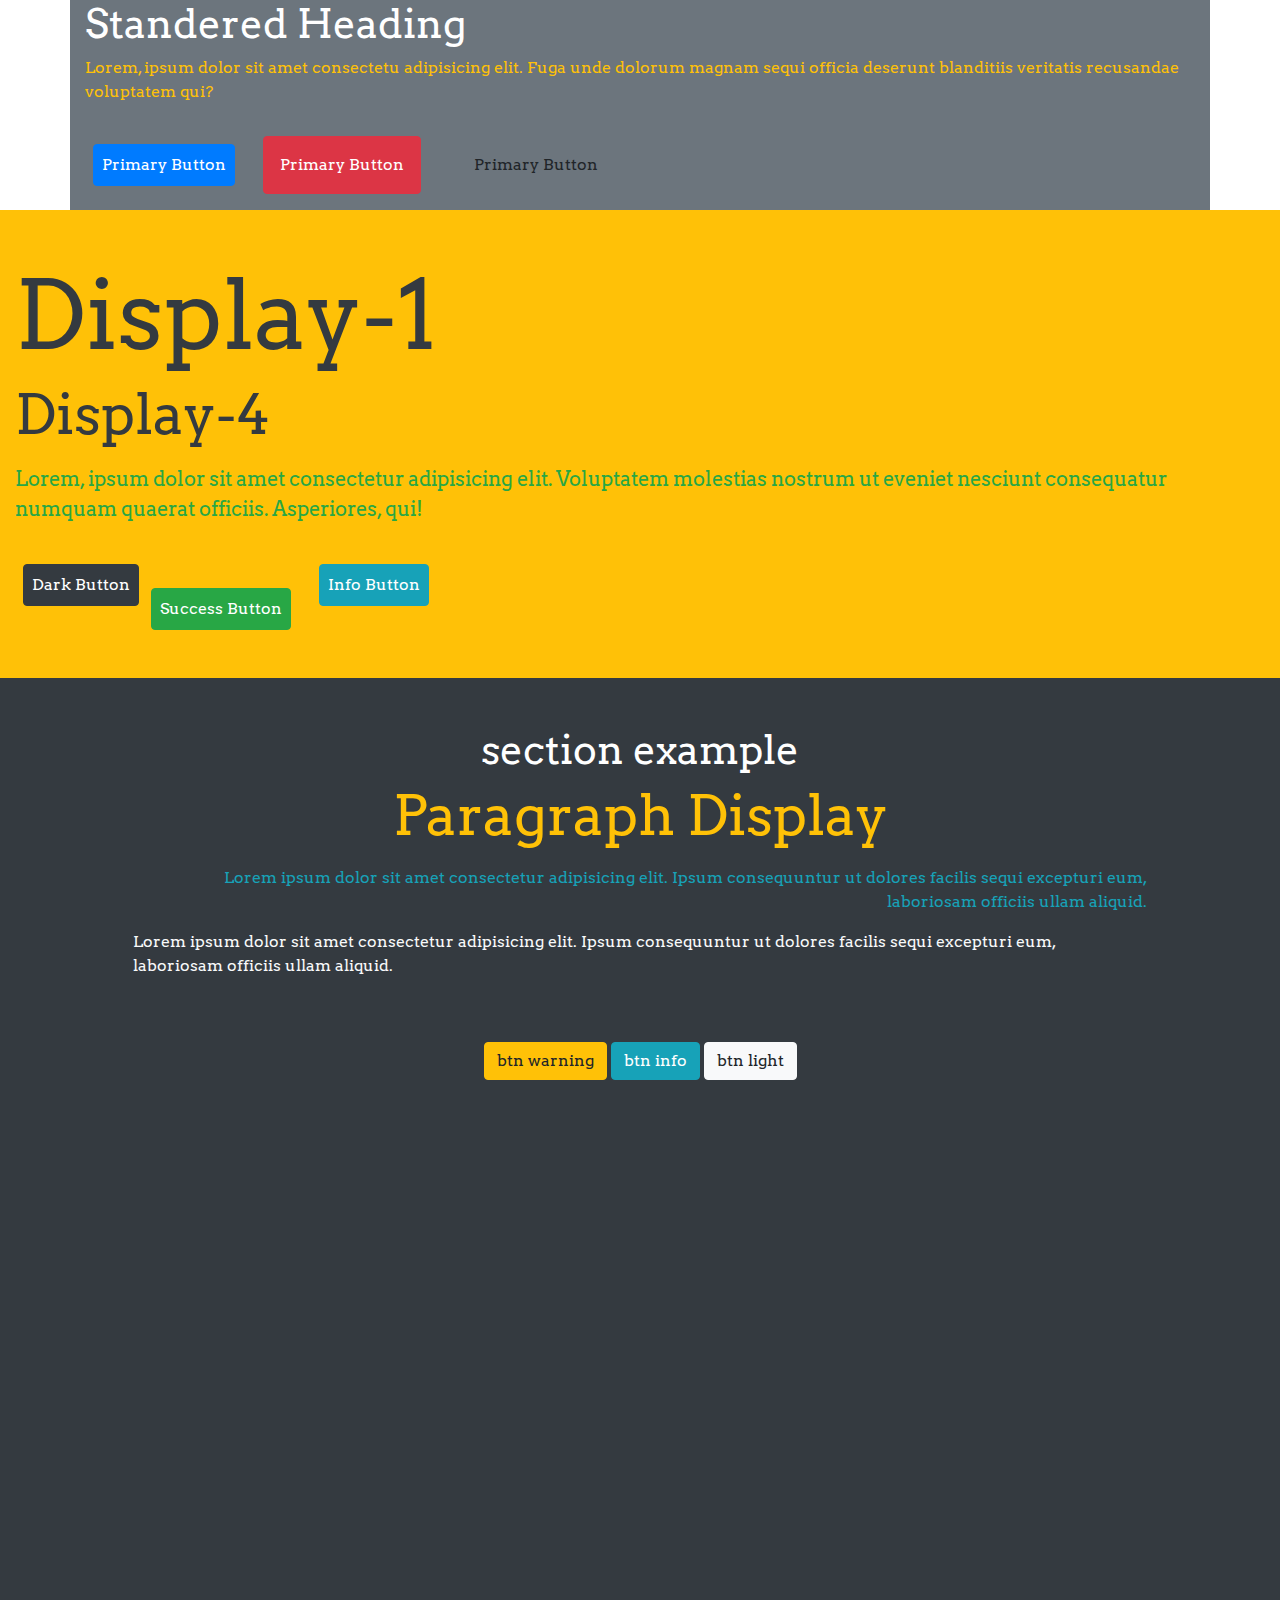
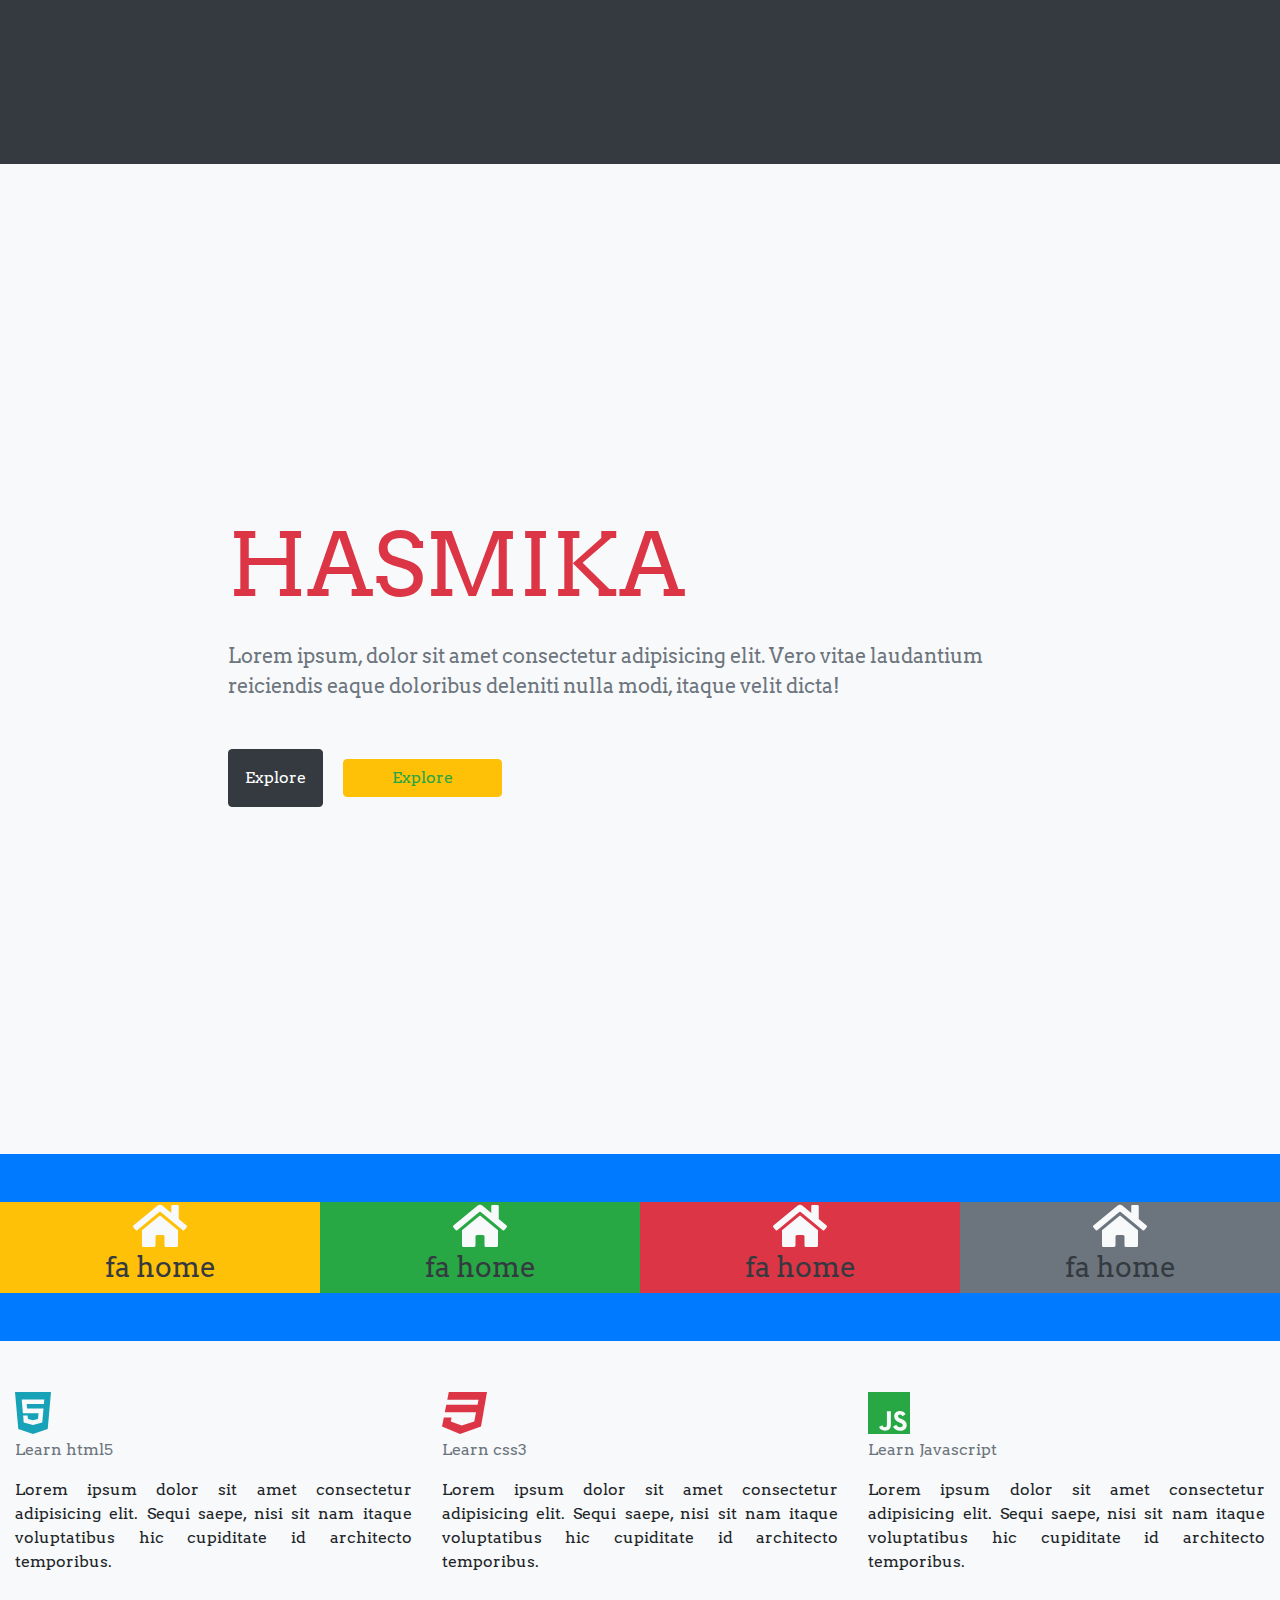
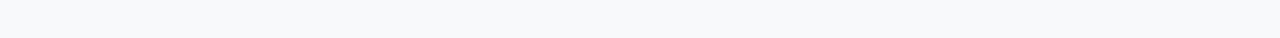
<file: start.html>
<!DOCTYPE html>
<html lang="en">
<head>
    <meta charset="UTF-8">
    <meta name="viewport" content="width=device-width, initial-scale=1.0">
    <title>BootStrap</title>
    <link rel="stylesheet" href="./CSS/bootstrap.min.css">
    <script src="./JS/all.js"></script>
    <link href="https://fonts.googleapis.com/css?family=Arvo:700" rel="stylesheet">
    <link rel="stylesheet" href="./CSS/main.css">
</head>
<body>
    <!-- Container -->
    <div class="container bg-secondary text-white">
        <div class="row">
            <div class="col">
                <h1>Standered Heading</h1>
                <p class="text-warning">
                    Lorem, ipsum dolor sit amet consectetu
                    adipisicing elit. Fuga unde dolorum magnam sequi officia deserunt blanditiis veritatis 
                    recusandae voluptatem qui?
                </p>
                <button class="btn btn-primary m-2 p-2">Primary Button</button>
                <button class="btn btn-danger m-3 p-3">Primary Button</button>
                <button class="btn btn-secondaru m-3 p-3">Primary Button</button>
            </div>
        </div>
    </div>
    <!-- Container-Fluid -->
    <div class="container-fluid bg-warning text-dark py-5">
        <div class="row">
            <div class="col">
                <h1 class="display-1">Display-1</h1>
                <p class="display-4">Display-4</p>
                <p class="text-success lead">Lorem, ipsum dolor sit amet consectetur adipisicing elit. 
                    Voluptatem molestias nostrum ut eveniet nesciunt consequatur 
                    numquam quaerat officiis. Asperiores, qui!</p>
                <button class="btn btn-dark m-2 p-2">Dark Button</button>
                <button class="btn btn-success mt-5 p-2">Success Button</button>
                <button class="btn btn-info mx-4 p-2">Info Button</button>
            </div>
        </div>
    </div>
    <!--end of container  -->
    <section class="bg-dark text-white py-5">
        <div class="container">
            <div class="row height align-items-start text-center ">
                <div class="col">
                    <h1>section example</h1>
                    <p class="display-4 text-warning">Paragraph Display</p>
                    <p class="text-info px-5 text-right">Lorem ipsum dolor sit amet consectetur adipisicing elit. 
                        Ipsum consequuntur ut dolores facilis sequi excepturi eum, laboriosam officiis ullam aliquid.</p>
                    <p class="text-light px-5 text-left">Lorem ipsum dolor sit amet consectetur adipisicing elit. 
                        Ipsum consequuntur ut dolores facilis sequi excepturi eum, laboriosam officiis ullam aliquid.</p>
                    <button class="btn btn-warning mt-5">btn warning</button>
                    <button class="btn btn-info mt-5">btn info</button>
                    <button class="btn btn-light mt-5">btn light</button>             
                </div>
            </div>
        </div>
    </section>
    <!-- end of container -->
    <section class="bg-light">
        <div class="container">
            <div class="row height align-items-center justify-content-center">
                <div class="col-9">
                    <h1 class="text-danger display-2 text-uppercase">Hasmika</h1>
                    <p class="text-muted lead my-4">Lorem ipsum, dolor sit amet consectetur
                         adipisicing elit. Vero vitae laudantium reiciendis eaque doloribus deleniti nulla modi, itaque velit dicta! </p>
                    <a href="#" class="btn btn-dark text-white p-3 mt-4">Explore</a>
                    <a href="#" class="btn btn-warning text-success text-center px-5 mt-4 mx-3">Explore</a>
                </div>
            </div>
        </div>
    </section>
    <!-- end of section -->
    <section class="bg-primary py-5">
        <div class="container-fluid">
            <div class="row">
                <div class="col text-center bg-warning">
                    <i class="fas fa-home fa-3x text-light"></i>
                    <h3 class="text-dark">fa home</h3>
                </div>
                <div class="col text-center bg-success">
                    <i class="fas fa-home fa-3x text-light"></i>
                    <h3 class="text-dark">fa home</h3>
                </div>
                <div class="col text-center bg-danger">
                    <i class="fas fa-home fa-3x text-light"></i>
                    <h3 class="text-dark">fa home</h3>
                </div>
                <div class="col text-center bg-secondary">
                    <i class="fas fa-home fa-3x text-light"></i>
                    <h3 class="text-dark">fa home</h3>
                </div>
            </div>
        </div>
    </section>
    <!-- end of section -->
    <section class="bg-light py-5">
        <div class="container-fluid">
            <div class="row">
                <div class="col-sm-4">
                    <i class="fab fa-html5 fa-3x text-info"></i>
                    <p class="text-muted text-dark">Learn html5</p>
                    <p class="text-justify">Lorem ipsum dolor sit amet consectetur
                         adipisicing elit. Sequi saepe, nisi sit nam itaque voluptatibus hic cupiditate id architecto temporibus.</p>
                </div>
                <div class="col-sm-4">
                    <i class="fab fa-css3 fa-3x text-danger"></i>
                    <p class="text-muted text-dark">Learn css3</p>
                    <p class="text-justify">Lorem ipsum dolor sit amet consectetur
                         adipisicing elit. Sequi saepe, nisi sit nam itaque voluptatibus hic cupiditate id architecto temporibus.</p>
                </div>
                <div class="col-sm-4">
                    <i class="fab fa-js fa-3x text-success"></i>
                    <p class="text-muted text-dark">Learn Javascript</p>
                    <p class="text-justify">Lorem ipsum dolor sit amet consectetur
                         adipisicing elit. Sequi saepe, nisi sit nam itaque voluptatibus hic cupiditate id architecto temporibus.</p>
                </div>
            </div>
        </div>
    </section>
    <script src="./JS/jquery-3.5.1.min.js"></script>
    <script src="./JS/bootstrap.bundle.min.js"></script>
</body>
</html>
</file>
<file: CSS/main.css>
@media (min-width: 576px) {  
    .container{
        width: 576px;
    }
}
@media (min-width: 768px) {  
    .container{
        width: 768px;
    }
}
@media (min-width: 992px) { 
    .container{
        width: 992px;
    }
}
@media (min-width: 1200px) {  
    .container{
        width: 1200px;
    }    
}
body{
    font-family: 'Arvo',serif;
}
.height{
    min-height: 110vh;
}
.title-underline{
    width: 200px;
    height: 5px;
    margin: 0 auto;
}
.height-80{
    min-height: 80vh;
}
.about-picture{
    background: url(../img/computer.jpg) center/cover no-repeat fixed;
}
#filler{
    background: url(../img/food.jpeg) center/cover no-repeat fixed;
}
#progress{
    background: url(../img/prog.jpg) center/cover no-repeat fixed;
}
.nav-link:hover{
    color  : white !important;
}
</file>
